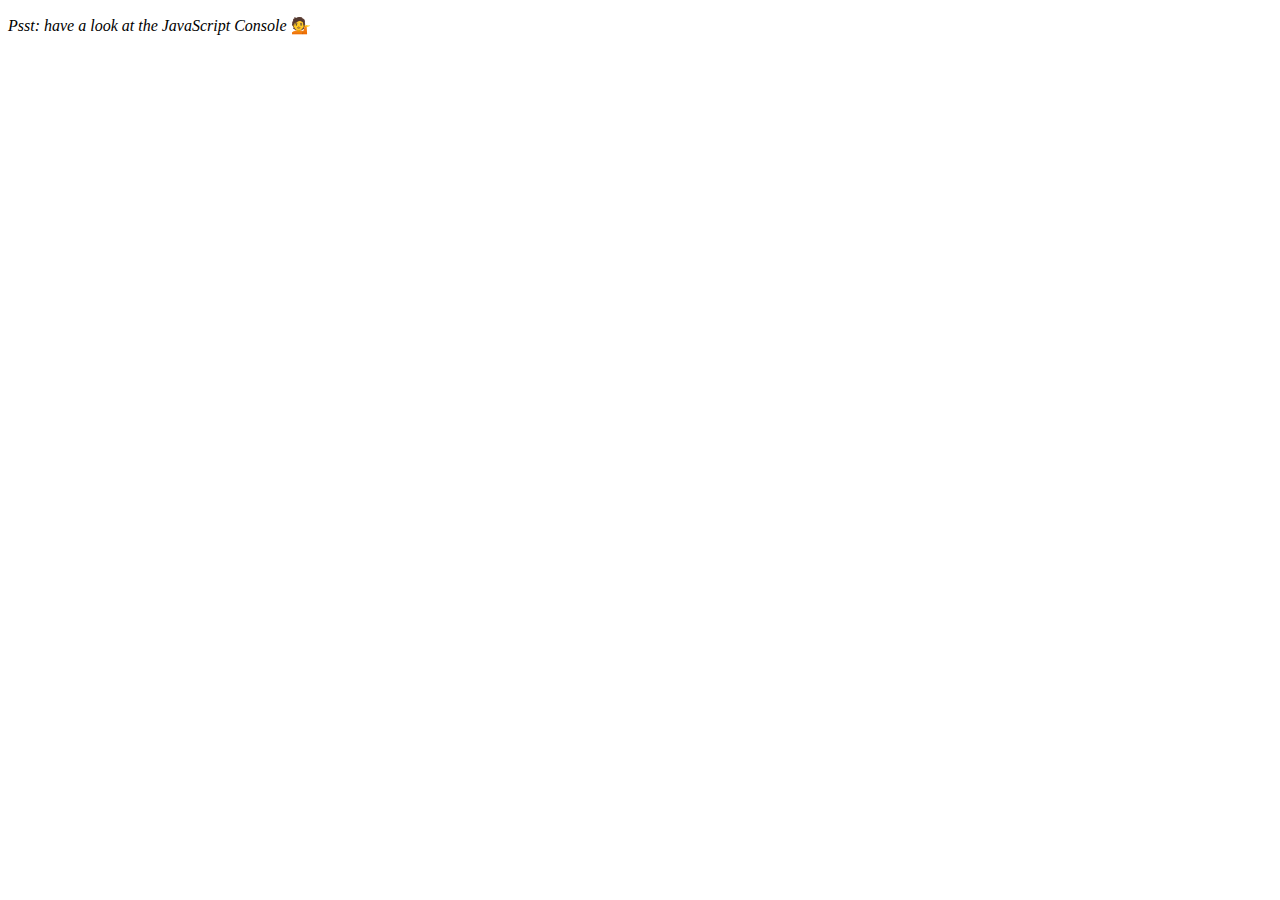
<file: arraycardio/index.html>
<!DOCTYPE html>
<html lang="en">
<head>
  <meta charset="UTF-8">
  <title>Array Cardio 💪</title>
</head>
<body>
  <p><em>Psst: have a look at the JavaScript Console</em> 💁</p>
  <script>
    // Get your shorts on - this is an array workout!
    // ## Array Cardio Day 1
    // Some data we can work with
    const inventors = [
      { first: 'Albert', last: 'Einstein', year: 1879, passed: 1955 },
      { first: 'Isaac', last: 'Newton', year: 1643, passed: 1727 },
      { first: 'Galileo', last: 'Galilei', year: 1564, passed: 1642 },
      { first: 'Marie', last: 'Curie', year: 1867, passed: 1934 },
      { first: 'Johannes', last: 'Kepler', year: 1571, passed: 1630 },
      { first: 'Nicolaus', last: 'Copernicus', year: 1473, passed: 1543 },
      { first: 'Max', last: 'Planck', year: 1858, passed: 1947 },
      { first: 'Katherine', last: 'Blodgett', year: 1898, passed: 1979 },
      { first: 'Ada', last: 'Lovelace', year: 1815, passed: 1852 },
      { first: 'Sarah E.', last: 'Goode', year: 1855, passed: 1905 },
      { first: 'Lise', last: 'Meitner', year: 1878, passed: 1968 },
      { first: 'Hanna', last: 'Hammarström', year: 1829, passed: 1909 }
    ];
    const people = ['Beck, Glenn', 'Becker, Carl', 'Beckett, Samuel', 'Beddoes, Mick', 'Beecher, Henry', 'Beethoven, Ludwig', 'Begin, Menachem', 'Belloc, Hilaire', 'Bellow, Saul', 'Benchley, Robert', 'Benenson, Peter', 'Ben-Gurion, David', 'Benjamin, Walter', 'Benn, Tony', 'Bennington, Chester', 'Benson, Leana', 'Bent, Silas', 'Bentsen, Lloyd', 'Berger, Ric', 'Bergman, Ingmar', 'Berio, Luciano', 'Berle, Milton', 'Berlin, Irving', 'Berne, Eric', 'Bernhard, Sandra', 'Berra, Yogi', 'Berry, Halle', 'Berry, Wendell', 'Bethea, Erin', 'Bevan, Aneurin', 'Bevel, Ken', 'Biden, Joseph', 'Bierce, Ambrose', 'Biko, Steve', 'Billings, Josh', 'Biondo, Frank', 'Birrell, Augustine', 'Black, Elk', 'Blair, Robert', 'Blair, Tony', 'Blake, William'];
    // Array.prototype.filter()
    // 1. Filter the list of inventors for those who were born in the 1500's
    function year1500(inventor) {
      return inventor.year >= 1500 && inventor.year < 1600;
    }
    console.table(inventors.filter(year1500));

    // Array.prototype.map()
    // 2. Give us an array of the inventors' first and last names
    function names(inventor) {
      return inventor.first + ' ' + inventor.last;
    }

    console.log(inventors.map(names));

    // Array.prototype.sort()
    // 3. Sort the inventors by birthdate, oldest to youngest
    function birthdate(a, b) {
      return a.year - b.year;
    }

    console.table(inventors.sort(birthdate));

    // Array.prototype.reduce()
    // 4. How many years did all the inventors live?

    const inventorLive = function(inventor) {
      return inventor.passed - inventor.year;
    }

    const allLive = inventors.map(inventorLive);

    const result = allLive.reduce((a, b) => a + b);

    console.log(result);

    const totalYears = inventors.reduce((total, inventor) => total + (inventor.passed - inventor.year), 0);

    console.log(totalYears);



    // 5. Sort the inventors by years lived

    const yearsLived = allLive.sort((a, b) => a - b)

    console.log(yearsLived);

    // 6. create a list of Boulevards in Paris that contain 'de' anywhere in the name
    // https://en.wikipedia.org/wiki/Category:Boulevards_in_Paris
    const boulevards = Array.from(document.querySelectorAll('.mw-category li'));

    // First way
    const de = boulevards
                  .map(boulevard => boulevard.textContent)
                  .filter(bdName => bdName.includes('de '));

    console.log(de);

    // Second way
    function containDe(request) {
      return boulevards.filter((boulevard) => boulevard.innerText.toLowerCase().indexOf(request.toLowerCase()) > -1 );
    }

    console.log(containDe('de'));

    // 7. sort Exercise
    // Sort the people alphabetically by last name
    const sortedPeople = people.sort(function(lastOne, nextOne) {
      const [aLast, aFirst] = lastOne.split(', ');
      const [bLast, bFirst] = nextOne.split(', ');
      return aLast > bLast ? 1 : -1;
    });

    console.log(sortedPeople); 
    

    // 8. Reduce Exercise
    // Sum up the instances of each of these
    const data = ['car', 'car', 'truck', 'truck', 'bike', 'walk', 'car', 'van', 'bike', 'walk', 'car', 'van', 'car', 'truck' ];

    const transportation = data.reduce(function(obj, item) {
      if(!obj[item]) {
        obj[item] = 0;
      }
      obj[item]++;
      return obj;
    }, {});

    console.log(transportation);

  </script>
</body>
</html>
</file>
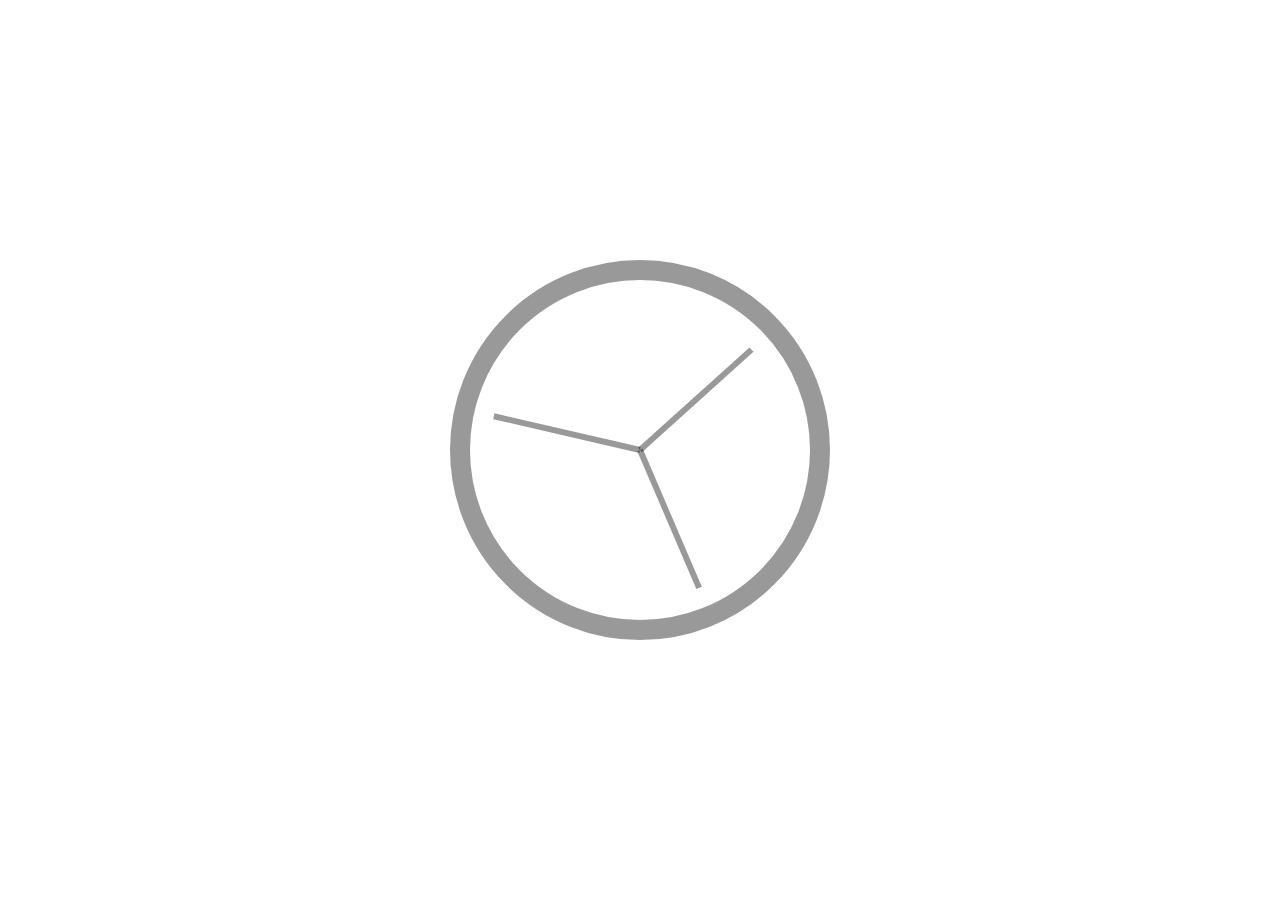
<file: clock/index.html>
<!doctype html>
<html>
<head>
	<meta charset="UTF-8">
	<title>Clock</title>
	<link rel="stylesheet" href="style.css">
</head>
<body>

	<div class="clock">
		<div class="clock-face">
			<div class="hand hand-hour"></div>
			<div class="hand hand-min"></div>
			<div class="hand hand-sec"></div>
		</div>
	</div>


<script>

const secondHand = document.querySelector('.hand-sec');
const minHand = document.querySelector('.hand-min');
const hourHand = document.querySelector('.hand-hour');

function setDate() {
	const now = new Date();

	const second = now.getSeconds();
	const secondDegrees = ((second / 60) * 360) + 90;
	secondHand.style.transform = `rotate(${secondDegrees}deg)`; 

	const minute = now.getMinutes();
	const minDegrees = ((minute / 60) * 360) + ((second / 60) * 6) + 90;
	minHand.style.transform = `rotate(${minDegrees}deg)`;

	const hour = now.getHours()
	const hourDegrees = ((hour / 12) * 360) + ((minute / 60) * 30) + 90;
	hourHand.style.transform = `rotate(${hourDegrees}deg)`;
}

setInterval(setDate, 1000);

setDate();

</script>

</body>
</html>
</file>
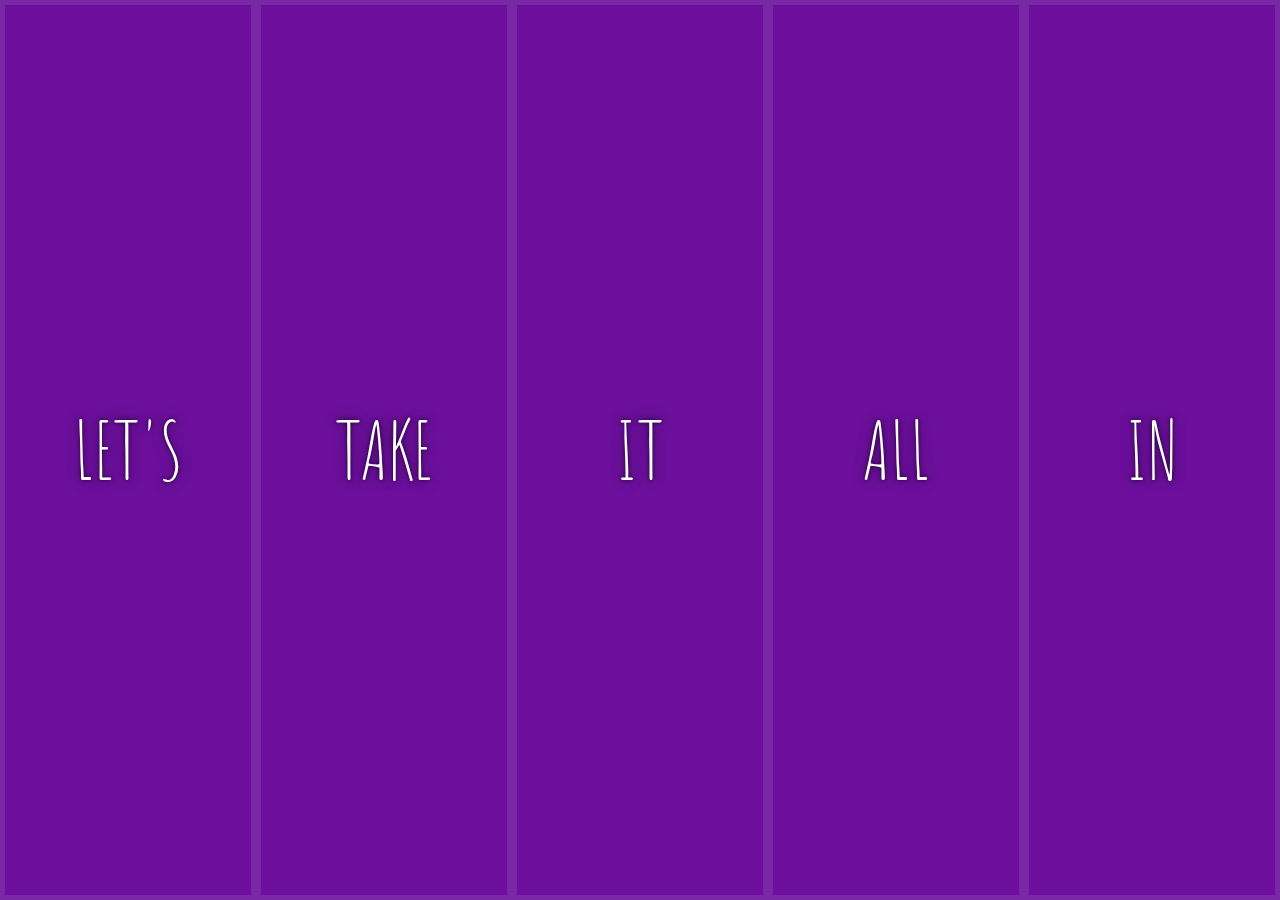
<file: flexpanel/index.html>
<!DOCTYPE html>
<html lang="en">
<head>
  <meta charset="UTF-8">
  <title>Flex Panels 💪</title>
  <link href='https://fonts.googleapis.com/css?family=Amatic+SC' rel='stylesheet' type='text/css'>
</head>
<body>
  <style>
    html {
      box-sizing: border-box;
      background:#ffc600;
      font-family:'helvetica neue';
      font-size: 20px;
      font-weight: 200;
    }
    body {
      margin: 0;
    }
    *, *:before, *:after {
      box-sizing: inherit;
    }
    .panels {
      min-height: 100vh;
      overflow: hidden;
      display: flex;
    }
    .panel {
      background:#6B0F9C;
      box-shadow:inset 0 0 0 5px rgba(255,255,255,0.1);
      color: white;
      text-align: center;
      align-items:center;
      flex: 1;
      display: flex;
      flex-direction: column;
      justify-content:center;
      align-items: center;
      /* Safari transitionend event.propertyName === flex */
      /* Chrome + FF transitionend event.propertyName === flex-grow */
      transition:
        font-size 0.7s cubic-bezier(0.61,-0.19, 0.7,-0.11),
        flex 0.7s cubic-bezier(0.61,-0.19, 0.7,-0.11),
        background 0.2s;
      font-size: 20px;
      background-size:cover;
      background-position:center;
    }
    .panel1 { background-image:url(https://source.unsplash.com/gYl-UtwNg_I/1500x1500); }
    .panel2 { background-image:url(https://source.unsplash.com/1CD3fd8kHnE/1500x1500); }
    .panel3 { background-image:url(https://images.unsplash.com/photo-1465188162913-8fb5709d6d57?ixlib=rb-0.3.5&q=80&fm=jpg&crop=faces&cs=tinysrgb&w=1500&h=1500&fit=crop&s=967e8a713a4e395260793fc8c802901d); }
    .panel4 { background-image:url(https://source.unsplash.com/ITjiVXcwVng/1500x1500); }
    .panel5 { background-image:url(https://source.unsplash.com/3MNzGlQM7qs/1500x1500); }
    .panel > * {
      margin:0;
      width: 100%;
      transition:transform 0.5s;
      flex: 1 0 auto;
      display: flex;
      justify-content: center;
      align-items: center;
    }

    .panel > *:first-child {
      transform: translateY(-100%);
    }

    .panel > *:last-child {
      transform: translateY(100%);
    }

    .panel.open-active > *:first-child,
    .panel.open-active > *:last-child {
      transform: translateY(0);
    }

    .panel p {
      text-transform: uppercase;
      font-family: 'Amatic SC', cursive;
      text-shadow:0 0 4px rgba(0, 0, 0, 0.72), 0 0 14px rgba(0, 0, 0, 0.45);
      font-size: 2em;
    }
    .panel p:nth-child(2) {
      font-size: 4em;
    }
    .panel.open {
      flex: 5;
      font-size:40px;
    }
  </style>


  <div class="panels">
    <div class="panel panel1">
      <p>Hey</p>
      <p>Let's</p>
      <p>Dance</p>
    </div>
    <div class="panel panel2">
      <p>Give</p>
      <p>Take</p>
      <p>Receive</p>
    </div>
    <div class="panel panel3">
      <p>Experience</p>
      <p>It</p>
      <p>Today</p>
    </div>
    <div class="panel panel4">
      <p>Give</p>
      <p>All</p>
      <p>You can</p>
    </div>
    <div class="panel panel5">
      <p>Life</p>
      <p>In</p>
      <p>Motion</p>
    </div>
  </div>

  <script>

    const panels = document.querySelectorAll('.panel');

    function toggleOpen() {
      this.classList.toggle('open');
    }

    function toggleActive(e) {
      if(e.propertyName.includes('flex')) {
        this.classList.toggle('open-active'); 
      }
    }

    panels.forEach(panel => panel.addEventListener('click', toggleOpen));
    panels.forEach(panel => panel.addEventListener('transitionend', toggleActive));

  </script>



</body>
</html>
</file>
<file: clock/style.css>
html, body {
	margin: 0;
	padding: 0;
}

html {
	font-family: "Helvetica neue", sans-serif;
	font-size: 10px;
	background: url(http://unsplash.it/1920/1080?image=1067&blur=50);
	background-size: cover;
	text-align: center;
}

body {
	font-size: 2rem;
	display: flex;
	flex: 1;
	min-height: 100vh;
	align-items: center;
}

.clock {
	width: 30rem;
	height: 30rem;
	border: 20px solid rgba(0,0,0,0.4);
	border-radius: 50%;
	margin: 0 auto;
	position: relative;
	padding: 2rem;
}

.clock-face {
	position: relative;
	width: 100%;
	height: 100%;
	transform: translateY(-3px);
}

.hand {
	background: rgba(0,0,0,0.4);
	width: 50%;
	height: 6px;
	position: absolute;
	top: 50%;	
	transform-origin: right;
	transform: rotate(90deg);
	transition: all 0.05s;
	transition-timing-function: cubic-bezier(0.1, 2.7, 0.58, 1);
}
</file>
